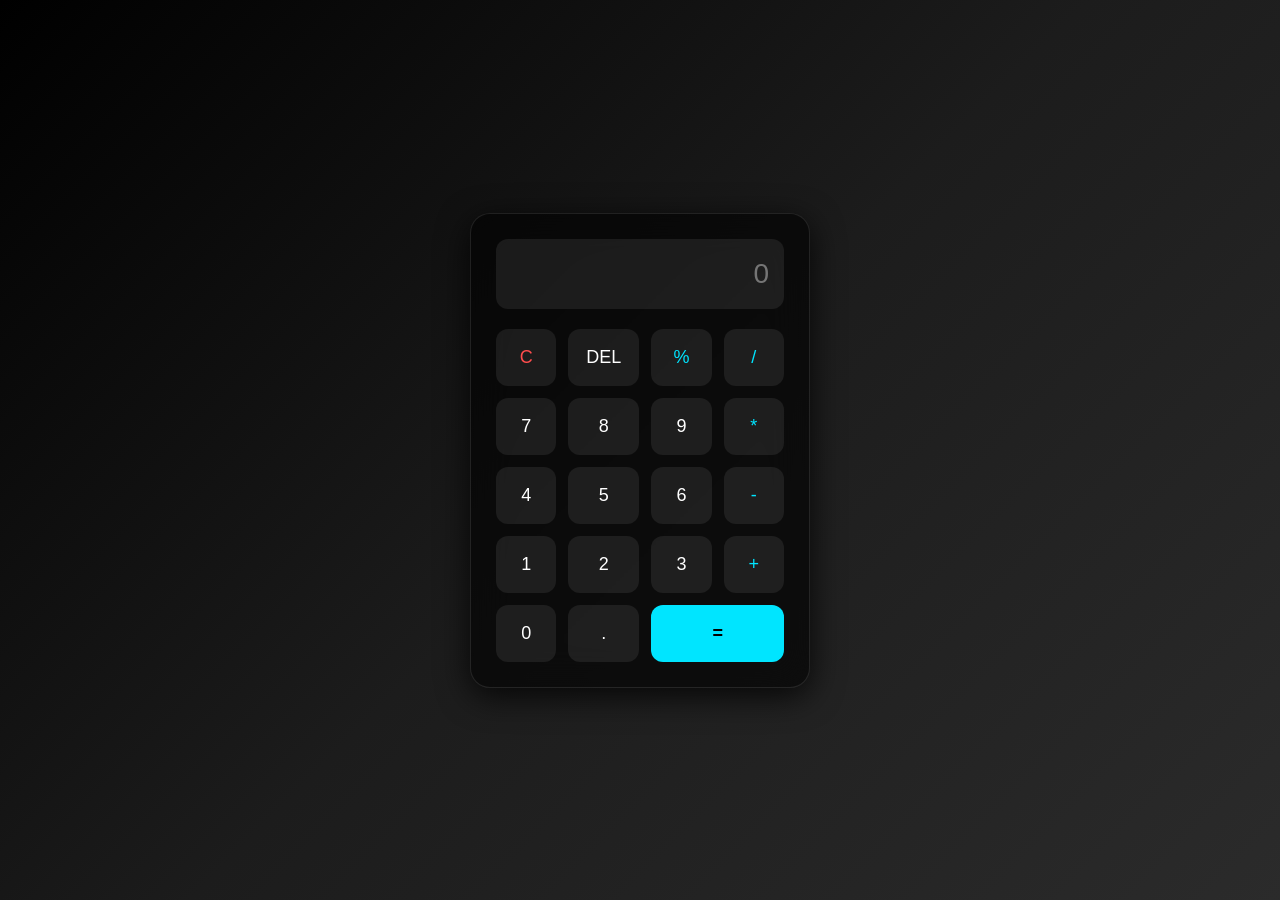
<file: sample.html>
<!DOCTYPE html>
<html lang="en">
<head>
<meta charset="UTF-8">
<meta name="viewport" content="width=device-width, initial-scale=1.0">
<title>Black Glass Calculator</title>

<style>
*{
    margin:0;
    padding:0;
    box-sizing:border-box;
    font-family: 'Segoe UI', sans-serif;
}

body{
    height:100vh;
    display:flex;
    justify-content:center;
    align-items:center;
    background: linear-gradient(135deg, #000000, #1c1c1c, #2b2b2b);
}

/* Glass Black Card */
.calculator{
    width:340px;
    padding:25px;
    border-radius:20px;
    background: rgba(0,0,0,0.6);
    backdrop-filter: blur(20px);
    border:1px solid rgba(255,255,255,0.1);
    box-shadow: 0 8px 32px rgba(0,0,0,0.8);
}

/* Display */
.display{
    width:100%;
    height:70px;
    border:none;
    outline:none;
    font-size:28px;
    padding:15px;
    border-radius:12px;
    margin-bottom:20px;
    background: rgba(255,255,255,0.08);
    color:#ffffff;
    text-align:right;
}

/* Buttons Grid */
.buttons{
    display:grid;
    grid-template-columns: repeat(4,1fr);
    gap:12px;
}

button{
    padding:18px;
    font-size:18px;
    border:none;
    border-radius:12px;
    cursor:pointer;
    background: rgba(255,255,255,0.08);
    color:#fff;
    transition:0.3s;
}

button:hover{
    background: rgba(255,255,255,0.2);
    transform: scale(1.05);
}

.operator{
    color:#00e5ff;
}

.equal{
    grid-column: span 2;
    background:#00e5ff;
    color:black;
    font-weight:bold;
}

.equal:hover{
    background:#00bcd4;
}

.clear{
    color:#ff4d4d;
}
</style>
</head>

<body>

<div class="calculator">
    <!-- You can TYPE here -->
    <input type="text" id="display" class="display" placeholder="0">

    <div class="buttons">
        <button class="clear" onclick="clearDisplay()">C</button>
        <button onclick="deleteLast()">DEL</button>
        <button class="operator" onclick="appendValue('%')">%</button>
        <button class="operator" onclick="appendValue('/')">/</button>

        <button onclick="appendValue('7')">7</button>
        <button onclick="appendValue('8')">8</button>
        <button onclick="appendValue('9')">9</button>
        <button class="operator" onclick="appendValue('*')">*</button>

        <button onclick="appendValue('4')">4</button>
        <button onclick="appendValue('5')">5</button>
        <button onclick="appendValue('6')">6</button>
        <button class="operator" onclick="appendValue('-')">-</button>

        <button onclick="appendValue('1')">1</button>
        <button onclick="appendValue('2')">2</button>
        <button onclick="appendValue('3')">3</button>
        <button class="operator" onclick="appendValue('+')">+</button>

        <button onclick="appendValue('0')">0</button>
        <button onclick="appendValue('.')">.</button>
        <button class="equal" onclick="calculate()">=</button>
    </div>
</div>

<script>
const display = document.getElementById("display");

// Button click
function appendValue(value){
    display.value += value;
}

function clearDisplay(){
    display.value = "";
}

function deleteLast(){
    display.value = display.value.slice(0,-1);
}

function calculate(){
    try{
        display.value = Function("return " + display.value)();
    }catch{
        display.value = "Error";
    }
}

// Keyboard Support
document.addEventListener("keydown", function(e){

    if((e.key >= '0' && e.key <= '9') || 
       ['+','-','*','/','%','.','(',')'].includes(e.key)){
        display.value += e.key;
    }

    if(e.key === "Enter"){
        e.preventDefault();
        calculate();
    }

    if(e.key === "Backspace"){
        deleteLast();
    }

    if(e.key === "Escape"){
        clearDisplay();
    }
});
</script>

</body>
</html>
</file>
